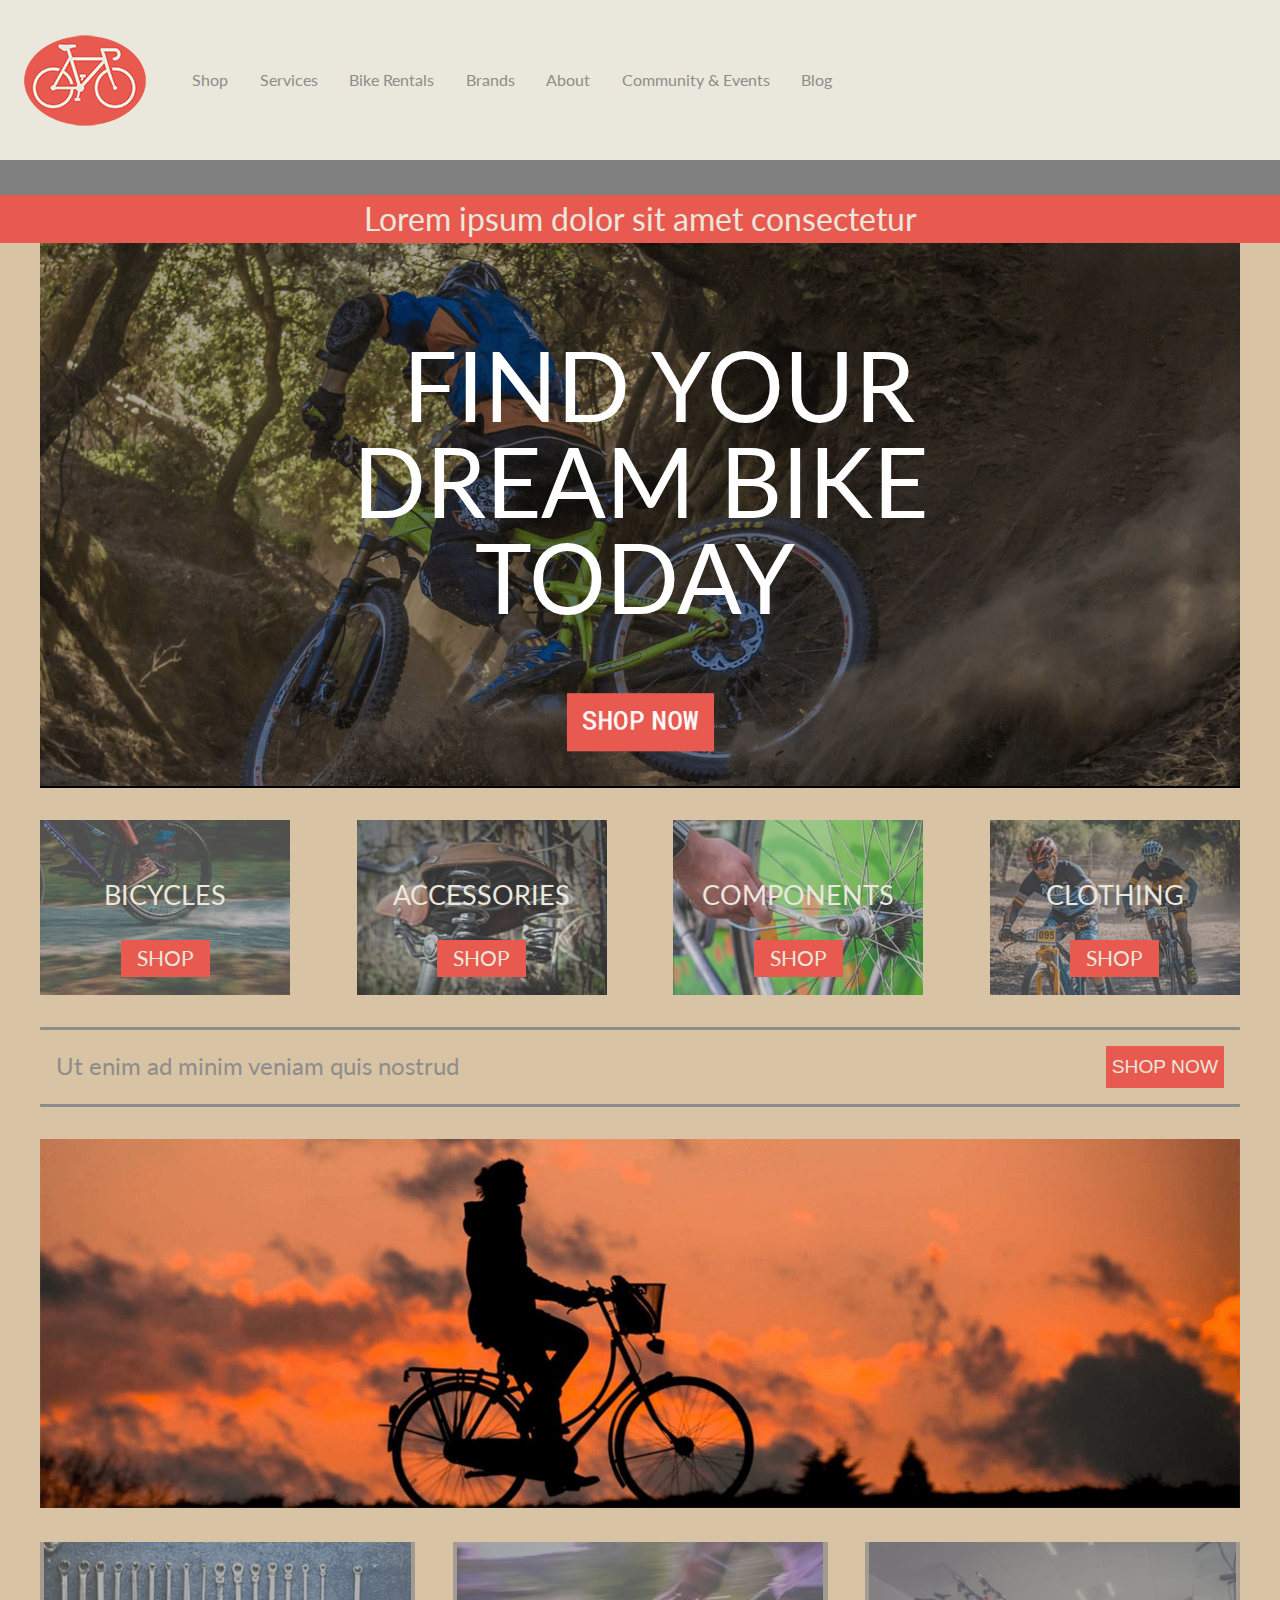
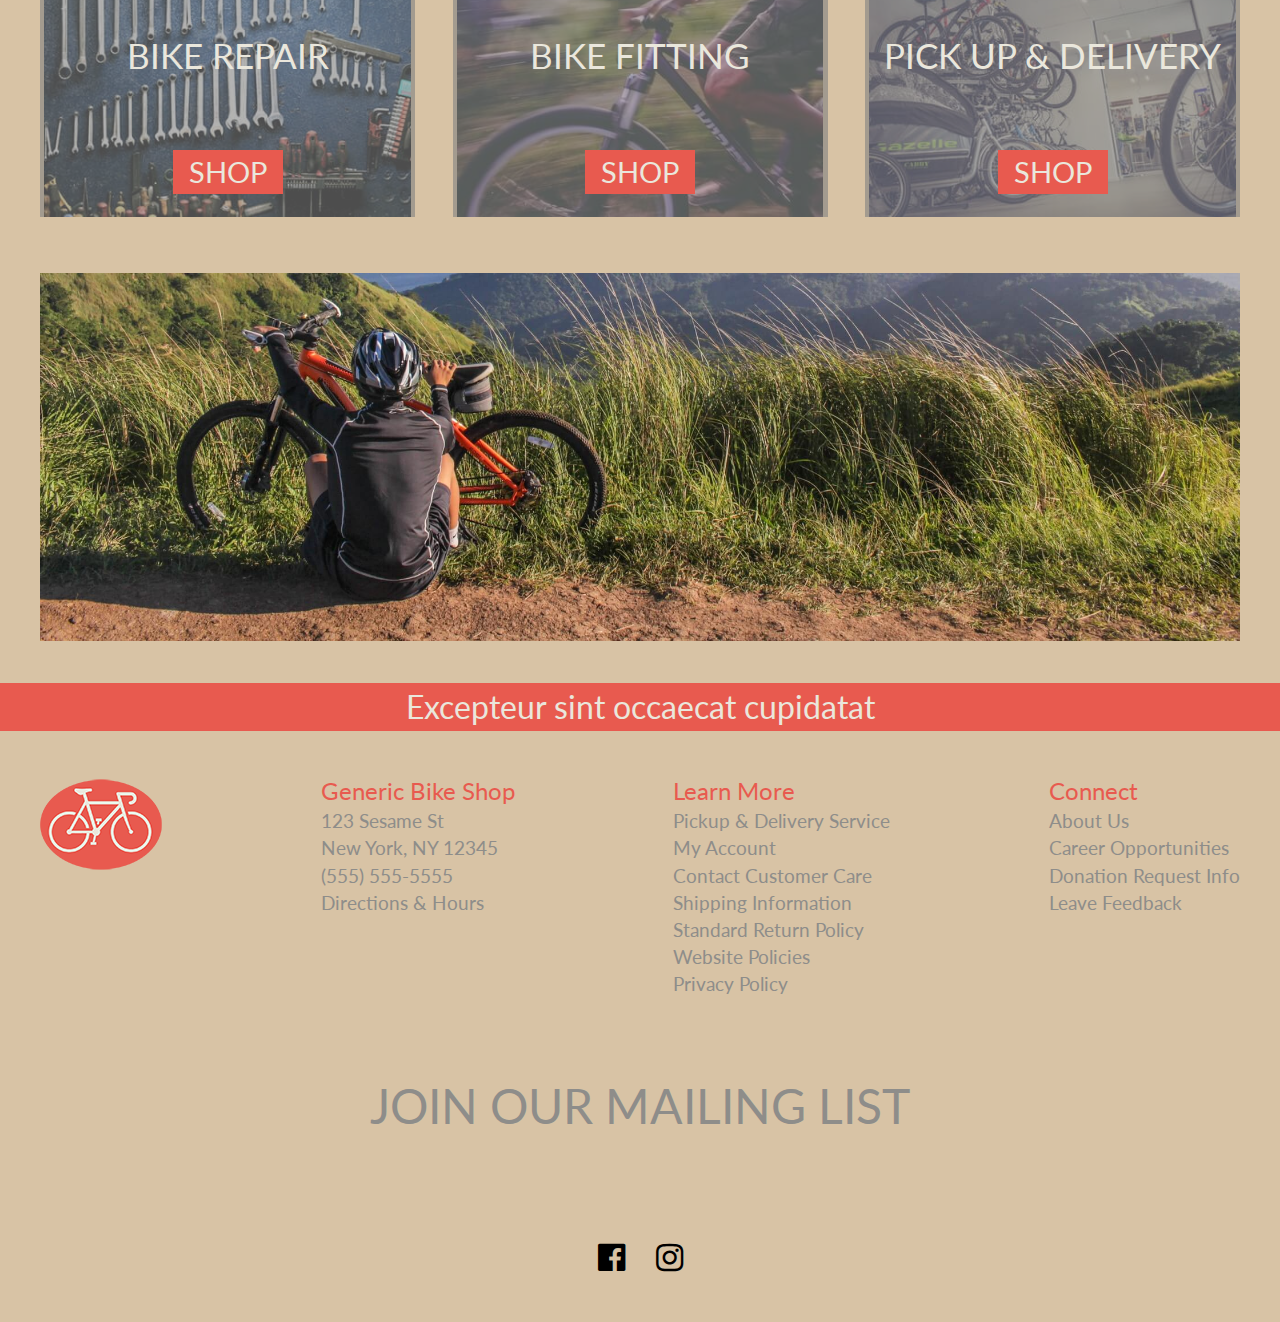
<file: website/index.html>
<!DOCTYPE html>
<html lang="en">
<head>
	<meta charset="utf-8">
	<meta name="viewport" content="width=device-width, initial-scale=1">
	<title>Bike Shop - Home</title>
    <link rel="icon" href="images/bike-edited.png" type="image/png" sizes="any">
    <link href="https://fonts.googleapis.com/css?family=Lato&display=swap" rel="stylesheet">
    <link rel="stylesheet" href="https://cdnjs.cloudflare.com/ajax/libs/font-awesome/4.7.0/css/font-awesome.min.css">
	<link rel="stylesheet" href="css/main.css">
</head>

<body>
    <header class="header">
        <div class="logo">
            <img id="logoImg" src="images/bike-edited.png">
        </div>
        <nav class="navBar">
            <a href="shop.html">Shop</a>
            <a href="#">Services</a>
            <a href="#">Bike Rentals</a>
            <a href="#">Brands</a>
            <a href="#">About</a>
            <a href="#">Community & Events</a>
            <a href="#">Blog</a>
        </nav>
        </header>
        
        <div class="grayBox"></div>
        <div class="message"><h1>Lorem ipsum dolor sit amet consectetur</h1></div>
    
    <div class="center">
    <main>
        
    <section class="heroArea">
        <h1 id="heroText">&nbsp;&nbsp;FIND YOUR<br/>DREAM BIKE<br/>&nbsp;&nbsp;&nbsp;&nbsp;&nbsp;TODAY</h1>
        <div class="hero">
        <a href="shop.html"  id="hero" ><img src="images/hero.png"></a>
        </div>

    </section>
        
    <section>
        <div class="products">
            
            <div class="boxContainer" id="boxContainer">
                <div class="coverColor"></div>
                <p class="txtTitle">BICYCLES</p>
                <a href="shop.html" class="txt">SHOP</a>
                <img class="images" src="images/shop1.jpg">
            </div>
            <div class="boxContainer" id="boxContainer2">
                <div class="coverColor"></div>
                <p class="txtTitle">ACCESSORIES</p>
                <a href="shop.html" class="txt">SHOP</a>
                <img class="images" src="images/shop2.jpg">
            </div>
            <div class="boxContainer" id="boxContainer">
                <div class="coverColor"></div>
                <p class="txtTitle">COMPONENTS</p>
                <a href="shop.html" class="txt">SHOP</a>
                <img class="images" src="images/shop3.jpg">
            </div>
            <div class="boxContainer" id="boxContainer">
                <div class="coverColor"></div>
                <p class="txtTitle">CLOTHING</p>
                <a href="shop.html" class="txt">SHOP</a>
                <img class="images" src="images/shop4.jpg">
            </div>
            
        </div>
        
    </section>
    <section>
        
        <div class="divBar">
            <p class="divText">Ut enim ad minim veniam quis nostrud</p>
            <button class="divShop"><a href="shop.html" class="shopBtn">SHOP NOW</a></button>
        </div>      
        
    </section>
    <section>
        
        <img class="hero2" src="images/hero2.png">
        
    </section>
    <section>
        <div class="products2">
        
            <div href="#" class="boxContainer2" id="boxContainer">
                <div class="coverColor2"></div>
                <p class="txtTitle2">BIKE REPAIR</p>
                <a  href="shop.html" class="txt2">SHOP</a>
                <img class="images" src="images/repair.jpg">
            </div>    
            <div href="#" class="boxContainer2" id="boxContainer">
                <div class="coverColor2"></div>
                <p class="txtTitle2">BIKE FITTING</p>
                <a href="shop.html" class="txt2">SHOP</a>
                <img class="images" src="images/fitting.jpg">
            </div>  
            <div href="#" class="boxContainer2" id="boxContainer">
                <div class="coverColor2"></div>
                <p class="txtTitle2">PICK UP & DELIVERY</p>
                <a href="shop.html" class="txt2">SHOP</a>
                <img class="images" src="images/bikeshop.jpg">
            </div>  
            
        </div>
        
    </section>
        
    <section>
        
        <img class="hero3" src="images/hero3.jpg">
        
    </section>
        
    </main>
    </div>
    
    <section>
        
        <div class="message"><h1>Excepteur sint occaecat cupidatat</h1></div>
        
    </section>
    
    <footer>
        
        <div class="footerInfo">
            <div class="logo">
                <img src="images/bike-edited.png">
            </div>
            <div class="mainInfo">
                <h1>Generic Bike Shop</h1>
                <p>123 Sesame St</p>
                <p>New York, NY 12345</p>
                <a href="#">(555) 555-5555</a>
                <a href="#">Directions & Hours</a>
            </div>
            <div class="learnMore">
                <h1>Learn More</h1>
                <a href="#">Pickup & Delivery Service</a>
                <a href="#">My Account</a>
                <a href="#">Contact Customer Care</a>
                <a href="#">Shipping Information</a>
                <a href="#">Standard Return Policy</a>
                <a href="#">Website Policies</a>
                <a href="#">Privacy Policy</a>
            </div>
            <div class="connect">
                <h1>Connect</h1>
                <a href="#">About Us</a>
                <a href="#">Career Opportunities</a>
                <a href="#">Donation Request Info</a>
                <a href="#">Leave Feedback</a>
            </div>
        </div>
        
        <div class="mailingList"><a  href="#">JOIN OUR MAILING LIST</a></div>
        
        <div class="socialIcons">
        <p class="fa fa-facebook-official"></p>
        <p class="fa fa-instagram"></p>
    </div>

    </footer>
	
</body>
    <script src="https://cdnjs.cloudflare.com/ajax/libs/gsap/3.2.6/gsap.min.js"></script> <!-- GSAP CDN -->
    <script src="js/gsap.js"></script> <!-- GSAP Javascript -->
</html>
</file>
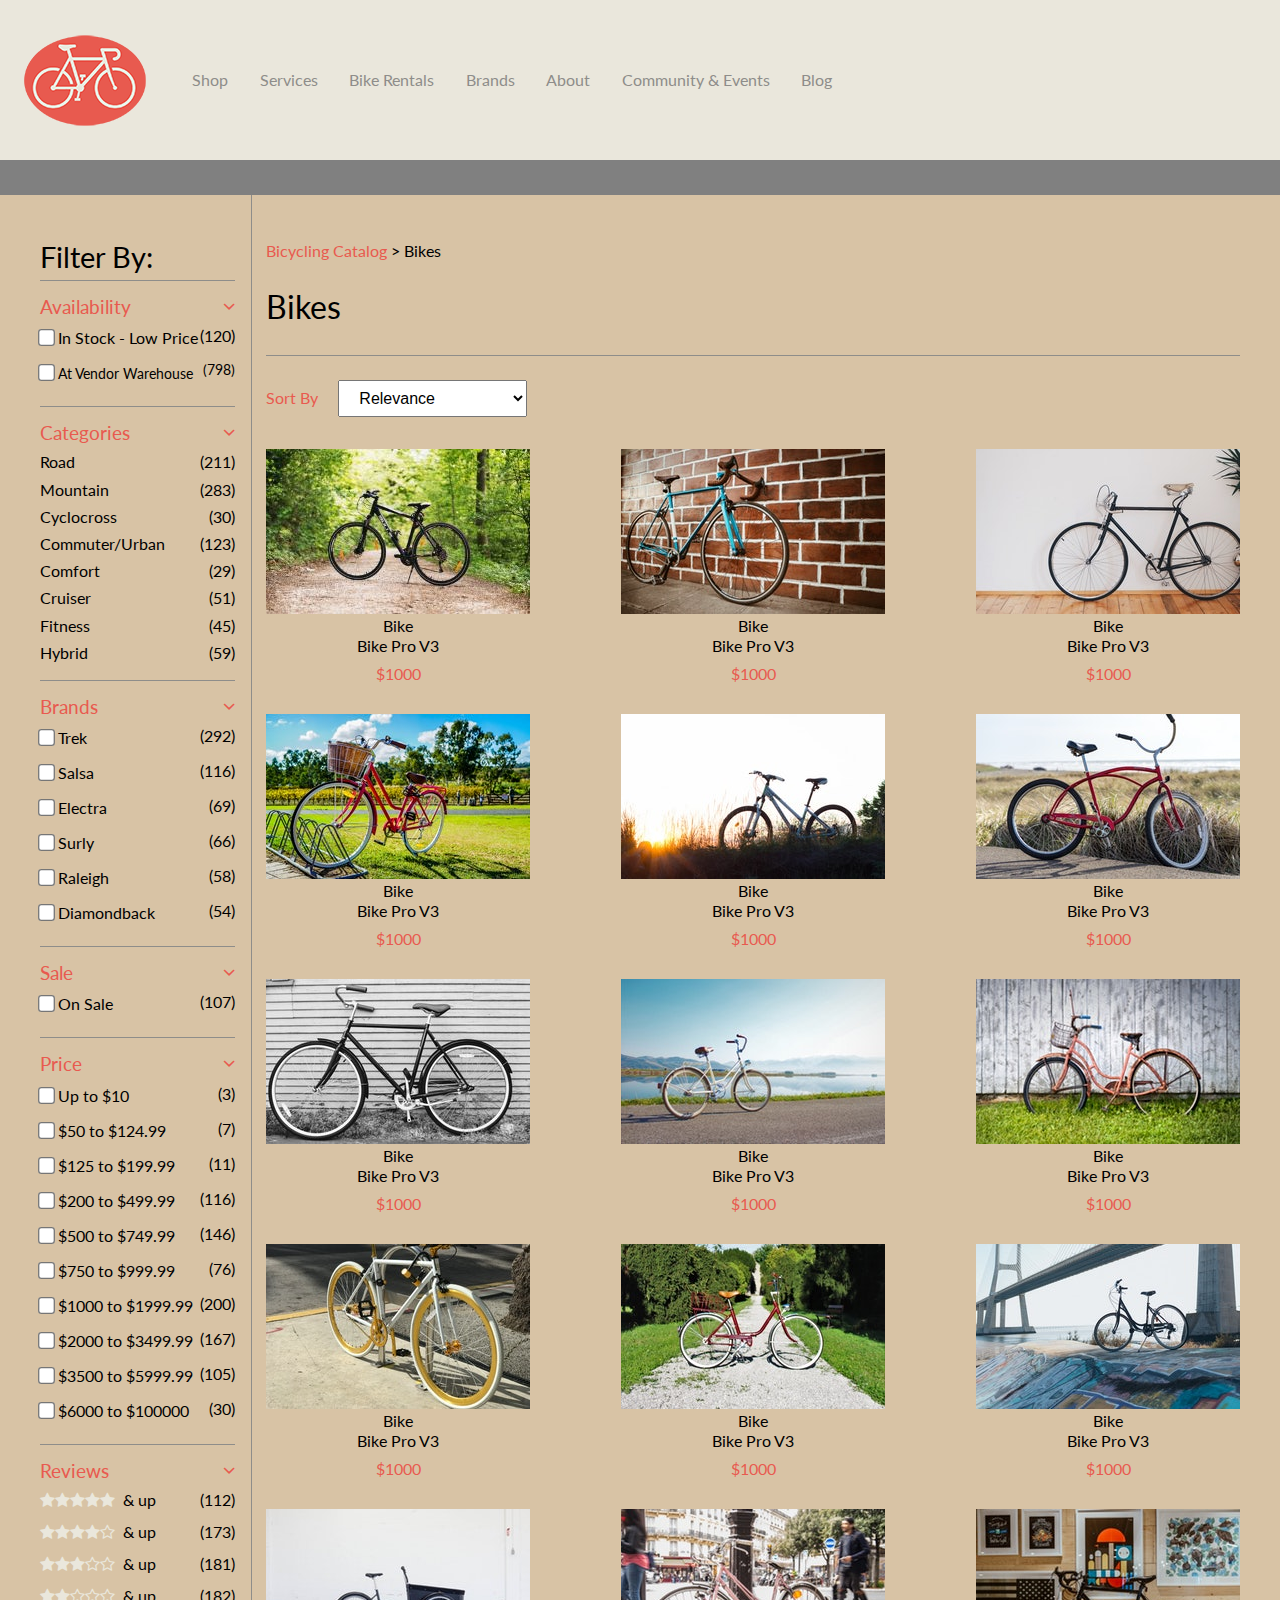
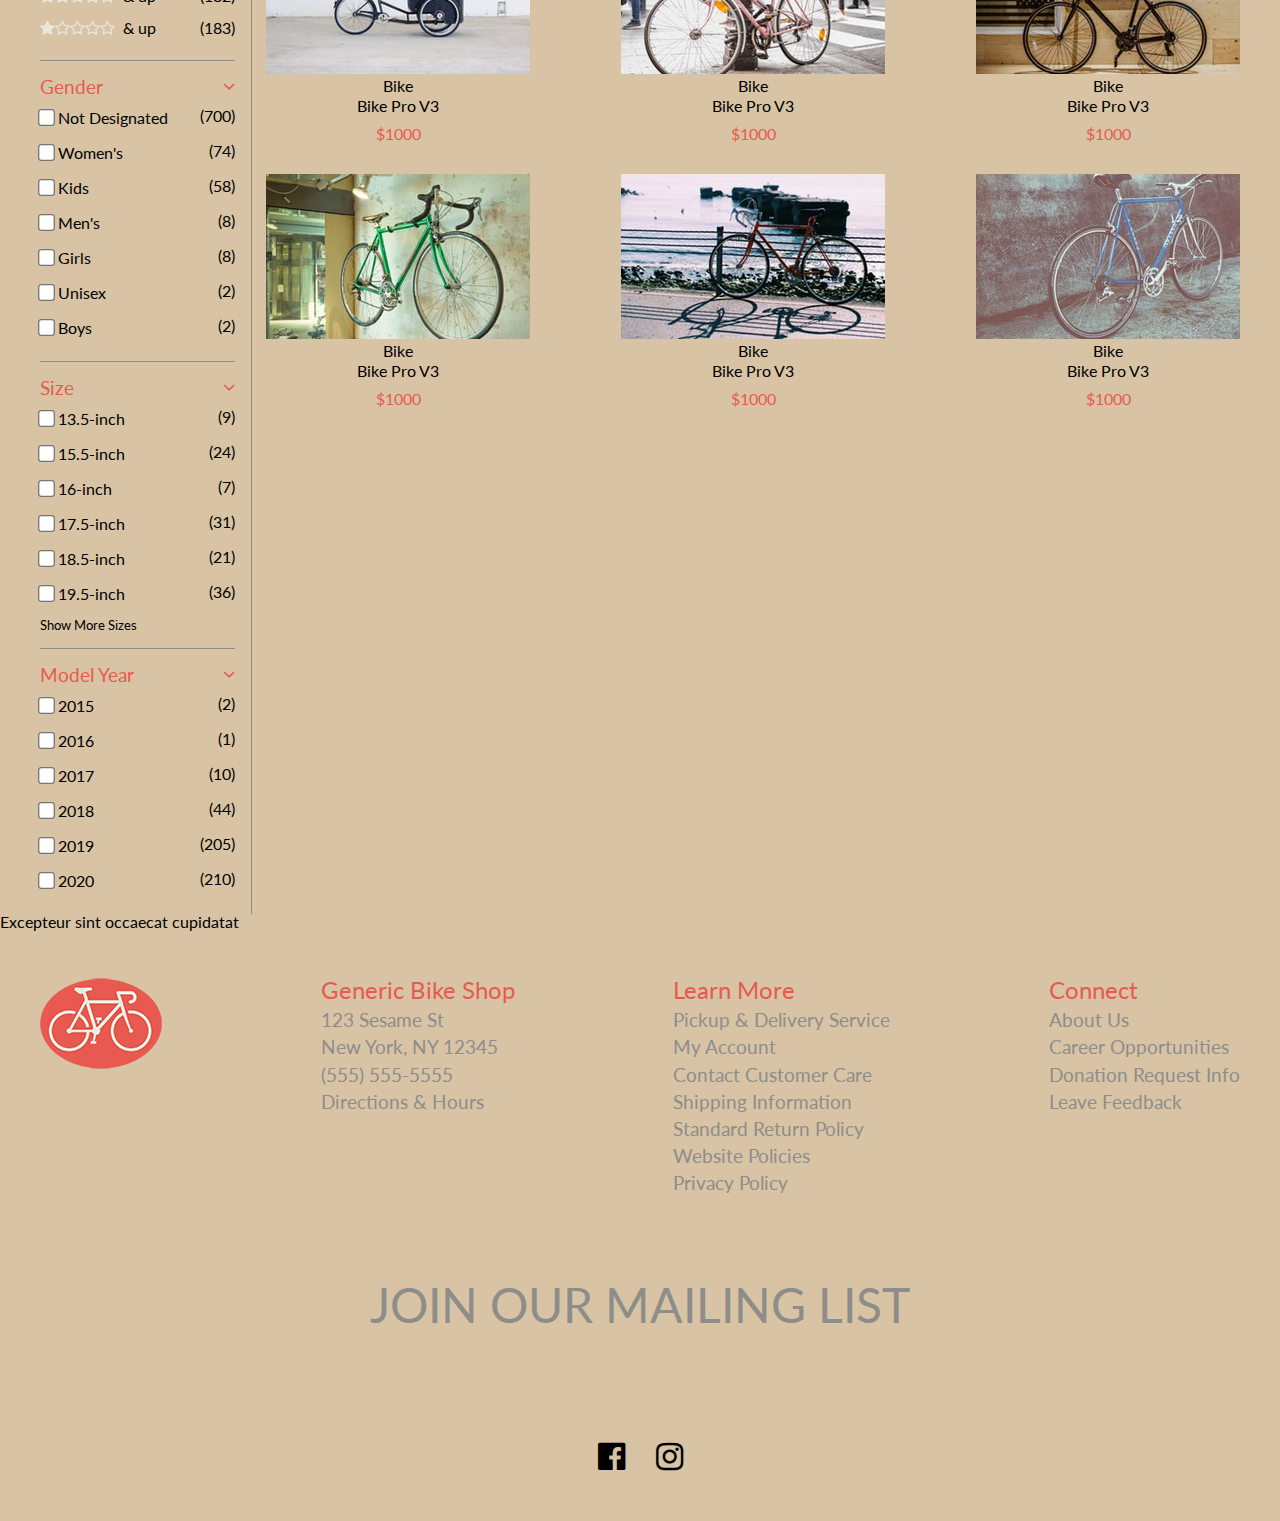
<file: website/shop.html>
<!DOCTYPE html>
<html lang="en">
<head>
	<meta charset="utf-8">
	<meta name="viewport" content="width=device-width, initial-scale=1">
	<title>Bike Shop - Shop</title>
    <link rel="icon" href="images/bike-edited.png" type="image/png" sizes="any">
    <link href="https://fonts.googleapis.com/css?family=Lato&display=swap" rel="stylesheet">
    <link rel="stylesheet" href="https://cdnjs.cloudflare.com/ajax/libs/font-awesome/4.7.0/css/font-awesome.min.css">
	<link rel="stylesheet" href="css/main.css">
</head>

<body>
    <header class="header">
        <div class="logo">
            <a id="logoImg" href="index.html"><img src="images/bike-edited.png"></a>
        </div>
        <nav class="navBar">
            <a href="#">Shop</a>
            <a href="#">Services</a>
            <a href="#">Bike Rentals</a>
            <a href="#">Brands</a>
            <a href="#">About</a>
            <a href="#">Community & Events</a>
            <a href="#">Blog</a>
        </nav>
        </header>
        
        <div class="grayBox"></div>
    
    <div class="center">
    <main class="shopContent">
        
        <div class="filterColumn">
            <h1>Filter By:</h1>
            <div class="filterType">
                
                <div class="filterTitle">
                <h2>Availability</h2><i class="fa fa-angle-down"></i>
                </div>
                <div class="filterOptions">
                    <div class="availability"><div><input type="checkbox"><label>In Stock - Low Price</label></div><p>(120)</p></div>
                    <div class="availability"><div><input type="checkbox"><label>At Vendor Warehouse</label></div><p>(798)</p></div>
                
                </div>
                
                <div class="filterTitle">
                <h2>Categories</h2><i class="fa fa-angle-down"></i>
                </div>
                <div class="filterOptions">
                    <div class="categories"><a>Road</a><p>(211)</p></div>
                    <div class="categories"><a>Mountain</a><p>(283)</p></div>
                    <div class="categories"><a>Cyclocross</a><p>(30)</p></div>
                    <div class="categories"><a>Commuter/Urban</a><p>(123)</p></div>
                    <div class="categories"><a>Comfort</a><p>(29)</p></div>
                    <div class="categories"><a>Cruiser</a><p>(51)</p></div>
                    <div class="categories"><a>Fitness</a><p>(45)</p></div>
                    <div class="categories"><a>Hybrid</a><p>(59)</p></div>
                </div>
                
                <div class="filterTitle">
                <h2>Brands</h2><i class="fa fa-angle-down"></i>
                </div>
                <div class="filterOptions">
                    <div class="options"><div><input type="checkbox"><label>Trek</label></div><p>(292)</p></div>
                    <div class="options"><div><input type="checkbox"><label>Salsa</label></div><p>(116)</p></div>
                    <div class="options"><div><input type="checkbox"><label>Electra</label></div><p>(69)</p></div>
                    <div class="options"><div><input type="checkbox"><label>Surly</label></div><p>(66)</p></div>
                    <div class="options"><div><input type="checkbox"><label>Raleigh</label></div><p>(58)</p></div>
                    <div class="options"><div><input type="checkbox"><label>Diamondback</label></div><p>(54)</p></div>
                </div>
                
                <div class="filterTitle">
                <h2>Sale</h2><i class="fa fa-angle-down"></i>
                </div>
                <div class="filterOptions">
                    <div class="options"><div><input type="checkbox"><label>On Sale</label></div><p>(107)</p></div>
                </div>
                
                <div class="filterTitle">
                <h2>Price</h2><i class="fa fa-angle-down"></i>
                </div>
                <div class="filterOptions">
                    <div class="options"><div><input type="checkbox"><label>Up to $10</label></div><p>(3)</p></div>
                    <div class="options"><div><input type="checkbox"><label>$50 to $124.99</label></div><p>(7)</p></div>
                    <div class="options"><div><input type="checkbox"><label>$125 to $199.99</label></div><p>(11)</p></div>
                    <div class="options"><div><input type="checkbox"><label>$200 to $499.99</label></div><p>(116)</p></div>
                    <div class="options"><div><input type="checkbox"><label>$500 to $749.99</label></div><p>(146)</p></div>
                    <div class="options"><div><input type="checkbox"><label>$750 to $999.99</label></div><p>(76)</p></div>
                    <div class="options"><div><input type="checkbox"><label>$1000 to $1999.99</label></div><p>(200)</p></div>
                    <div class="options"><div><input type="checkbox"><label>$2000 to $3499.99</label></div><p>(167)</p></div>
                    <div class="options"><div><input type="checkbox"><label>$3500 to $5999.99</label></div><p>(105)</p></div>
                    <div class="options"><div><input type="checkbox"><label>$6000 to $100000</label></div><p>(30)</p></div>
                </div>
                
                <div class="filterTitle">
                <h2>Reviews</h2><i class="fa fa-angle-down"></i>
                </div>
                <div class="filterOptions">
                    <div class="options"><div class="stars"><i class="fa fa-star"></i><i class="fa fa-star"></i><i class="fa fa-star"></i><i class="fa fa-star"></i><i class="fa fa-star"></i><p>&nbsp; & up</p></div><p>(112)</p></div>
                    <div class="options"><div class="stars"><i class="fa fa-star"></i><i class="fa fa-star"></i><i class="fa fa-star"></i><i class="fa fa-star"></i><i class="fa fa-star-o"></i><p>&nbsp; & up</p></div><p>(173)</p></div>
                    <div class="options"><div class="stars"><i class="fa fa-star"></i><i class="fa fa-star"></i><i class="fa fa-star"></i><i class="fa fa-star-o"></i><i class="fa fa-star-o"></i><p>&nbsp; & up</p></div><p>(181)</p></div>
                    <div class="options"><div class="stars"><i class="fa fa-star"></i><i class="fa fa-star"></i><i class="fa fa-star-o"></i><i class="fa fa-star-o"></i><i class="fa fa-star-o"></i><p>&nbsp; & up</p></div><p>(182)</p></div>
                    <div class="options"><div class="stars"><i class="fa fa-star"></i><i class="fa fa-star-o"></i><i class="fa fa-star-o"></i><i class="fa fa-star-o"></i><i class="fa fa-star-o"></i><p>&nbsp; & up</p></div><p>(183)</p></div>
                </div>
                
                <div class="filterTitle">
                <h2>Gender</h2><i class="fa fa-angle-down"></i>
                </div>
                <div class="filterOptions">
                    <div class="options"><div><input type="checkbox"><label>Not Designated</label></div><p>(700)</p></div>
                    <div class="options"><div><input type="checkbox"><label>Women's</label></div><p>(74)</p></div>
                    <div class="options"><div><input type="checkbox"><label>Kids</label></div><p>(58)</p></div>
                    <div class="options"><div><input type="checkbox"><label>Men's</label></div><p>(8)</p></div>
                    <div class="options"><div><input type="checkbox"><label>Girls</label></div><p>(8)</p></div>
                    <div class="options"><div><input type="checkbox"><label>Unisex</label></div><p>(2)</p></div>
                    <div class="options"><div><input type="checkbox"><label>Boys</label></div><p>(2)</p></div>
                </div>
                
                <div class="filterTitle">
                <h2>Size</h2><i class="fa fa-angle-down"></i>
                </div>
                <div class="filterOptions">
                    <div class="options"><div><input type="checkbox"><label>13.5-inch</label></div><p>(9)</p></div>
                    <div class="options"><div><input type="checkbox"><label>15.5-inch</label></div><p>(24)</p></div>
                    <div class="options"><div><input type="checkbox"><label>16-inch</label></div><p>(7)</p></div>
                    <div class="options"><div><input type="checkbox"><label>17.5-inch</label></div><p>(31)</p></div>
                    <div class="options"><div><input type="checkbox"><label>18.5-inch</label></div><p>(21)</p></div>
                    <div class="options"><div><input type="checkbox"><label>19.5-inch</label></div><p>(36)</p></div>
                    <a class="sizes">Show More Sizes</a>
                    <div></div>
                </div>
                
                <div class="filterTitle">
                <h2>Model Year</h2><i class="fa fa-angle-down"></i>
                </div>
                <div class="filterOptions">
                    <div class="options"><div><input type="checkbox"><label>2015</label></div><p>(2)</p></div>
                    <div class="options"><div><input type="checkbox"><label>2016</label></div><p>(1)</p></div>
                    <div class="options"><div><input type="checkbox"><label>2017</label></div><p>(10)</p></div>
                    <div class="options"><div><input type="checkbox"><label>2018</label></div><p>(44)</p></div>
                    <div class="options"><div><input type="checkbox"><label>2019</label></div><p>(205)</p></div>
                    <div class="options"><div><input type="checkbox"><label>2020</label></div><p>(210)</p></div>
                </div>
                
            </div>
        </div>
        <div class="divider"></div>
        
<!-- start of content -->
        <div  class="contentColumn">
            
            <p class="breadcrumbs"><span class="breadLink">Bicycling Catalog</span> > Bikes</p>
            
                <div class="bikes">
                    <p>Bikes</p>
                </div>
            <div class="topDivider"></div>
            
            <label class="ddLabel">Sort By</label> 
            <select class="dropDown">
                <option>Relevance</option>
                <option>Price Low to High</option>
                <option>Price High to Low</option>
                <option>Brand A to Z</option>
                <option>Brand Z to A</option>
                <option>Customer Reviews</option>
            </select>
            
            <section>
                <div class="shopContent">
                    
                    <div class="bikeTile">
                        <img src="images/bike1.jpg">
                        <p>Bike</p>
                        <p>Bike Pro V3</p>
                        <p class="price">$1000</p>
                    </div>
                    
                    <div class="bikeTile">
                        <img src="images/bike2.jpg">
                        <p>Bike</p>
                        <p>Bike Pro V3</p>
                        <p class="price">$1000</p>
                    </div>
                    
                    <div class="bikeTile">
                        <img src="images/bike3.jpg">
                        <p>Bike</p>
                        <p>Bike Pro V3</p>
                        <p class="price">$1000</p>
                    </div>
                    
                    <div class="bikeTile">
                        <img src="images/bike4.jpg">
                        <p>Bike</p>
                        <p>Bike Pro V3</p>
                        <p class="price">$1000</p>
                    </div>
                    
                    <div class="bikeTile">
                        <img src="images/bike5.jpg">
                        <p>Bike</p>
                        <p>Bike Pro V3</p>
                        <p class="price">$1000</p>
                    </div>
                    
                    <div class="bikeTile">
                        <img src="images/bike6.jpg">
                        <p>Bike</p>
                        <p>Bike Pro V3</p>
                        <p class="price">$1000</p>
                    </div>
                    
                    
                    <div class="bikeTile">
                        <img src="images/bike7.jpg">
                        <p>Bike</p>
                        <p>Bike Pro V3</p>
                        <p class="price">$1000</p>
                    </div>
                    
                    <div class="bikeTile">
                        <img src="images/bike8.jpg">
                        <p>Bike</p>
                        <p>Bike Pro V3</p>
                        <p class="price">$1000</p>
                    </div>
                    
                    <div class="bikeTile">
                        <img src="images/bike9.jpg">
                        <p>Bike</p>
                        <p>Bike Pro V3</p>
                        <p class="price">$1000</p>
                    </div>
                    
                    <div class="bikeTile">
                        <img src="images/bike10.jpg">
                        <p>Bike</p>
                        <p>Bike Pro V3</p>
                        <p class="price">$1000</p>
                    </div>
                    
                    <div class="bikeTile">
                        <img src="images/bike11.jpg">
                        <p>Bike</p>
                        <p>Bike Pro V3</p>
                        <p class="price">$1000</p>
                    </div>
                    
                    <div class="bikeTile">
                        <img src="images/bike12.jpg">
                        <p>Bike</p>
                        <p>Bike Pro V3</p>
                        <p class="price">$1000</p>
                    </div>
                    
                    <div class="bikeTile">
                        <img src="images/bike13.jpg">
                        <p>Bike</p>
                        <p>Bike Pro V3</p>
                        <p class="price">$1000</p>
                    </div>
                    
                    <div class="bikeTile">
                        <img src="images/bike14.jpg">
                        <p>Bike</p>
                        <p>Bike Pro V3</p>
                        <p class="price">$1000</p>
                    </div>
                    
                    <div class="bikeTile">
                        <img src="images/bike15.jpg">
                        <p>Bike</p>
                        <p>Bike Pro V3</p>
                        <p class="price">$1000</p>
                    </div>
                    
                    <div class="bikeTile">
                        <img src="images/bike16.jpg">
                        <p>Bike</p>
                        <p>Bike Pro V3</p>
                        <p class="price">$1000</p>
                    </div>
                    
                    <div class="bikeTile">
                        <img src="images/bike17.jpg">
                        <p>Bike</p>
                        <p>Bike Pro V3</p>
                        <p class="price">$1000</p>
                    </div>
                    
                    <div class="bikeTile">
                        <img src="images/bike18.jpg">
                        <p>Bike</p>
                        <p>Bike Pro V3</p>
                        <p class="price">$1000</p>
                    </div>
                
                </div>
            </section>
            
            
        </div>
        
    
    </main>
    </div>
    
    <section>
        
        <div class="messageAlt"><h1>Excepteur sint occaecat cupidatat</h1></div>
        
    </section>
    
    <footer>
        
        <div class="footerInfo">
            <div class="logo">
                <img src="images/bike-edited.png">
            </div>
            <div class="mainInfo">
                <h1>Generic Bike Shop</h1>
                <p>123 Sesame St</p>
                <p>New York, NY 12345</p>
                <a href="#">(555) 555-5555</a>
                <a href="#">Directions & Hours</a>
            </div>
            <div class="learnMore">
                <h1>Learn More</h1>
                <a href="#">Pickup & Delivery Service</a>
                <a href="#">My Account</a>
                <a href="#">Contact Customer Care</a>
                <a href="#">Shipping Information</a>
                <a href="#">Standard Return Policy</a>
                <a href="#">Website Policies</a>
                <a href="#">Privacy Policy</a>
            </div>
            <div class="connect">
                <h1>Connect</h1>
                <a href="#">About Us</a>
                <a href="#">Career Opportunities</a>
                <a href="#">Donation Request Info</a>
                <a href="#">Leave Feedback</a>
            </div>
        </div>
        
        <div class="mailingList"><a  href="#">JOIN OUR MAILING LIST</a></div>
        
        <div class="socialIcons">
        <p class="fa fa-facebook-official"></p>
        <p class="fa fa-instagram"></p>
    </div>

    </footer>
	
</body>
    <script src="https://cdnjs.cloudflare.com/ajax/libs/gsap/3.2.6/gsap.min.js"></script> <!-- GSAP CDN -->
    <script src="js/gsap.js"></script> <!-- GSAP Javascript -->
</html>
</file>
<file: website/css/main.css>
/* http://meyerweb.com/eric/tools/css/reset/ 
   v2.0 | 20110126
   License: none (public domain)
*/
html,
body,
div,
span,
applet,
object,
iframe,
h1,
h2,
h3,
h4,
h5,
h6,
p,
blockquote,
pre,
a,
abbr,
acronym,
address,
big,
cite,
code,
del,
dfn,
em,
img,
ins,
kbd,
q,
s,
samp,
small,
strike,
strong,
sub,
sup,
tt,
var,
b,
u,
i,
center,
dl,
dt,
dd,
ol,
ul,
li,
fieldset,
form,
label,
legend,
table,
caption,
tbody,
tfoot,
thead,
tr,
th,
td,
article,
aside,
canvas,
details,
embed,
figure,
figcaption,
footer,
header,
hgroup,
menu,
nav,
output,
ruby,
section,
summary,
time,
mark,
audio,
video {
  margin: 0;
  padding: 0;
  border: 0;
  font-size: 100%;
  font: inherit;
  vertical-align: baseline;
}
/* HTML5 display-role reset for older browsers */
article,
aside,
details,
figcaption,
figure,
footer,
header,
hgroup,
menu,
nav,
section {
  display: block;
}
body {
  line-height: 1;
}
ol,
ul {
  list-style: none;
}
blockquote,
q {
  quotes: none;
}
blockquote:before,
blockquote:after,
q:before,
q:after {
  content: '';
  content: none;
}
table {
  border-collapse: collapse;
  border-spacing: 0;
}
html {
  box-sizing: border-box;
}
*,
*:before,
*:after {
  box-sizing: inherit;
}
/* Start your code here: */
/* Layout */
/* Nav Bar CSS */
.header {
  display: flex;
  flex-direction: row;
  background-color: #EAE7DC;
}
@media (max-width: 710px) {
  .header {
    flex-direction: column;
  }
}
.header .logo {
  display: flex;
  flex-direction: column;
  padding-left: 1.5rem;
  padding-top: 2.2rem;
  position: absolute;
}
@media (max-width: 710px) {
  .header .logo {
    padding-bottom: 0;
  }
}
.header .navBar {
  display: flex;
  width: 40rem;
  max-width: 90%;
  justify-content: space-between;
  padding-top: 4.5rem;
  padding-bottom: 4.5rem;
  margin-left: 12rem;
  margin-right: 1%;
  color: #8E8D8A;
}
@media (max-width: 710px) {
  .header .navBar {
    flex-direction: column;
    padding-top: 9rem;
    padding-bottom: 0;
    margin-left: 1.5rem;
  }
}
.header .navBar a {
  color: #8E8D8A;
  text-decoration: none;
  font-size: 1rem;
}
@media (max-width: 710px) {
  .header .navBar a {
    flex-wrap: wrap;
    margin-bottom: 1rem;
  }
}
.header .navBar a:hover {
  text-decoration: underline;
  cursor: pointer;
}
body {
  margin: auto;
  background-color: #D8C3A5;
  font-family: 'Lato', sans-serif;
  /* Beginning of Home Page */
  /* End of Home Page */
  /* Beginning of Shop Page */
  /* End of Shop Page */
}
body .grayBox {
  height: 2.2rem;
  max-width: 100%;
  background-color: gray;
}
body .message {
  height: 3rem;
  max-width: 100%;
  background-color: #E85A4F;
}
@media (max-width: 710px) {
  body .message {
    height: 2rem;
  }
}
body .message h1 {
  display: flex;
  justify-content: center;
  padding-top: 0.5rem;
  font-size: 2rem;
  color: #EAE7DC;
}
@media (max-width: 1020px) {
  body .message h1 {
    padding-top: 0.7rem;
    font-size: 1.5rem;
  }
}
@media (max-width: 710px) {
  body .message h1 {
    padding-top: 0.5rem;
    font-size: 1rem;
  }
}
body .center {
  max-width: 1200px;
  margin: 0 auto;
}
body .center main {
  max-width: 100%;
}
body .center main .heroArea {
  display: flex;
  justify-content: center;
}
body .center main .heroArea h1 {
  font-size: 6rem;
  color: white;
  align-self: center;
  position: absolute;
}
@media (max-width: 1020px) {
  body .center main .heroArea h1 {
    font-size: 4rem;
  }
}
@media (max-width: 710px) {
  body .center main .heroArea h1 {
    top: 470px;
    font-size: 2.5rem;
  }
}
@media (max-width: 450px) {
  body .center main .heroArea h1 {
    font-size: 1.5rem;
  }
}
body .center main .heroArea .hero {
  background-color: black;
  display: flex;
  flex-direction: column;
  cursor: pointer;
}
body .center main .heroArea .hero img {
  max-width: 100%;
}
body .center main .products {
  display: flex;
  justify-content: space-between;
  margin: 2rem 0rem;
}
@media (max-width: 1020px) {
  body .center main .products {
    flex-wrap: wrap;
    justify-content: space-evenly;
  }
}
body .center main .products .boxContainer {
  height: 175px;
  width: 250px;
  position: relative;
  display: flex;
  justify-content: center;
}
@media (max-width: 1020px) {
  body .center main .products .boxContainer {
    margin-top: 1rem;
  }
}
body .center main .products .coverColor {
  position: absolute;
  top: 0;
  width: 100%;
  height: 100%;
  max-width: 100%;
  background-color: gray;
  opacity: 0.4;
}
body .center main .products .txtTitle {
  position: absolute;
  top: 35%;
  color: #F2F1EF;
  font-size: 1.7rem;
  color: #EAE7DC;
}
body .center main .products .txt {
  position: absolute;
  color: #EAE7DC;
  background-color: #E85A4F;
  padding: 0.5rem 1rem;
  text-decoration: none;
  top: 120px;
  font-size: 1.3rem;
}
body .center main .products .txt:hover {
  cursor: pointer;
}
body .center main .divBar {
  height: 5rem;
  border-top: 3px solid #8E8D8A;
  border-bottom: 3px solid #8E8D8A;
  border-radius: 1px;
  margin-bottom: 2rem;
  display: flex;
  justify-content: space-between;
}
@media (max-width: 710px) {
  body .center main .divBar {
    border-top: 2px solid #8E8D8A;
    border-bottom: 2px solid #8E8D8A;
  }
}
body .center main .divBar .divText {
  margin-top: 1.5rem;
  margin-left: 1rem;
  font-size: 1.5rem;
  color: #8E8D8A;
}
@media (max-width: 710px) {
  body .center main .divBar .divText {
    font-size: 1.2rem;
    margin-top: 1.7rem;
  }
}
body .center main .divBar .divShop {
  margin-top: 1rem;
  margin-bottom: 1rem;
  margin-right: 1rem;
  font-size: 1.2rem;
  background-color: #E85A4F;
  cursor: pointer;
  border: none;
}
body .center main .divBar .divShop .shopBtn {
  text-decoration: none;
  color: #EAE7DC;
}
body .center main .hero2 {
  max-width: 100%;
}
body .center main .products2 {
  display: flex;
  justify-content: space-between;
  margin: 2rem 0rem;
}
@media (max-width: 1145px) {
  body .center main .products2 {
    margin-top: 1rem;
    flex-wrap: wrap;
    justify-content: space-evenly;
  }
}
body .center main .products2 img {
  max-width: 100%;
}
body .center main .products2 .boxContainer2 {
  height: 275px;
  width: 375px;
  position: relative;
  display: flex;
  justify-content: center;
}
@media (max-width: 1145px) {
  body .center main .products2 .boxContainer2 {
    margin-top: 1rem;
  }
}
body .center main .products2 .coverColor2 {
  position: absolute;
  top: 0;
  width: 100%;
  height: 100%;
  max-width: 100%;
  background-color: gray;
  opacity: 0.6;
}
body .center main .products2 .txtTitle2 {
  position: absolute;
  top: 35%;
  color: #F2F1EF;
  font-size: 2.2rem;
  color: #EAE7DC;
}
body .center main .products2 .txt2 {
  position: absolute;
  color: #EAE7DC;
  background-color: #E85A4F;
  padding: 0.5rem 1rem;
  text-decoration: none;
  top: 13rem;
  font-size: 1.8rem;
}
body .center main .products2 .txt2:hover {
  cursor: pointer;
}
body .center main .hero3 {
  max-width: 100%;
  margin-top: 1.5rem;
  margin-bottom: 2.5rem;
}
body .shopContent {
  display: flex;
}
@media (max-width: 710px) {
  body .shopContent {
    flex-direction: column;
  }
}
body .shopContent .filterColumn {
  width: 200px;
}
@media (max-width: 710px) {
  body .shopContent .filterColumn {
    flex-direction: row;
    flex-wrap: wrap;
    width: 100%;
  }
}
body .shopContent .filterColumn h1 {
  margin-top: 3rem;
  font-size: 1.8rem;
  padding-bottom: 0.5rem;
}
body .shopContent .filterColumn .filterType {
  display: flex;
  flex-direction: column;
}
@media (max-width: 710px) {
  body .shopContent .filterColumn .filterType {
    flex-direction: row;
    flex-wrap: wrap;
    justify-content: space-around;
  }
}
body .shopContent .filterColumn .filterType .filterTitle {
  padding-top: 1rem;
  margin-bottom: 0.75rem;
  display: flex;
  justify-content: space-between;
  font-size: 1.2rem;
  border-top: 1px solid #8E8D8A;
  color: #E85A4F;
}
@media (max-width: 710px) {
  body .shopContent .filterColumn .filterType .filterTitle {
    padding: 2rem;
    border: none;
    border: 1px solid #8E8D8A;
  }
}
body .shopContent .filterColumn .filterType .filterOptions {
  display: flex;
  flex-direction: column;
}
@media (max-width: 710px) {
  body .shopContent .filterColumn .filterType .filterOptions {
    display: none;
  }
}
body .shopContent .filterColumn .filterType .filterOptions div {
  margin-bottom: 0.5rem;
}
body .shopContent .filterColumn .filterType .filterOptions div:last-child {
  margin-bottom: 1rem;
}
body .shopContent .filterColumn .filterType .filterOptions input {
  margin-left: 0;
  margin-right: 0.3rem;
  transform: scale(1.3);
}
body .shopContent .filterColumn .filterType .filterOptions .availability {
  display: flex;
  flex-direction: row;
  justify-content: space-between;
}
body .shopContent .filterColumn .filterType .filterOptions .availability:last-child {
  font-size: 0.9rem;
}
body .shopContent .filterColumn .filterType .filterOptions .options {
  display: flex;
  flex-direction: row;
  justify-content: space-between;
}
body .shopContent .filterColumn .filterType .filterOptions .options .stars {
  display: flex;
  color: #EAE7DC;
}
body .shopContent .filterColumn .filterType .filterOptions .options .stars p {
  color: black;
}
body .shopContent .filterColumn .filterType .filterOptions .categories {
  display: flex;
  justify-content: space-between;
}
body .shopContent .filterColumn .filterType .filterOptions .categories a {
  margin-bottom: 0.2rem;
}
body .shopContent .filterColumn .filterType .filterOptions .categories a:hover {
  text-decoration: underline;
  cursor: pointer;
}
body .shopContent .filterColumn .filterType .filterOptions .sizes {
  font-size: 0.8rem;
}
body .shopContent .filterColumn .filterType .filterOptions .sizes:hover {
  text-decoration: underline;
  cursor: pointer;
}
body .shopContent .divider {
  width: 1rem;
  margin-left: 1rem;
  border-left: solid 1px #8E8D8A;
}
body .shopContent .contentColumn {
  width: 1000px;
  max-width: 100%;
}
body .shopContent .contentColumn .breadcrumbs {
  margin-top: 3rem;
}
body .shopContent .contentColumn .breadcrumbs .breadLink {
  color: #E85A4F;
}
body .shopContent .contentColumn .bikes {
  margin-top: 2rem;
  padding-bottom: 2rem;
  font-size: 2rem;
  display: flex;
}
body .shopContent .contentColumn .topDivider {
  border-bottom: 1px solid #8E8D8A;
  margin-bottom: 1.5rem;
}
body .shopContent .contentColumn .ddLabel {
  margin-top: 10rem;
  color: #E85A4F;
}
body .shopContent .contentColumn .dropDown {
  margin-left: 1rem;
  font-size: 1rem;
  padding: 0.5rem 1rem;
}
body .shopContent .contentColumn .shopContent {
  display: flex;
  flex-direction: row;
  flex-wrap: wrap;
  justify-content: space-between;
}
@media (max-width: 710px) {
  body .shopContent .contentColumn .shopContent {
    justify-content: center;
  }
}
body .shopContent .contentColumn .shopContent .bikeTile {
  margin-top: 2rem;
  display: flex;
  flex-direction: column;
}
@media (max-width: 710px) {
  body .shopContent .contentColumn .shopContent .bikeTile {
    padding-right: 1rem;
  }
}
body .shopContent .contentColumn .shopContent .bikeTile img {
  max-width: 100%;
}
body .shopContent .contentColumn .shopContent .bikeTile p {
  margin-top: 0.25rem;
  text-align: center;
}
body .shopContent .contentColumn .shopContent .bikeTile .price {
  color: #E85A4F;
  margin-top: 0.75rem;
}
footer {
  max-width: 1200px;
  margin: 0 auto;
}
@media (max-width: 1020px) {
  footer {
    padding-left: 2%;
    padding-right: 2%;
  }
}
footer .footerInfo {
  margin: 3rem 0;
  display: flex;
  flex-direction: row;
  justify-content: space-between;
}
@media (max-width: 710px) {
  footer .footerInfo {
    flex-direction: column;
  }
}
footer .footerInfo h1 {
  font-size: 1.5rem;
  margin-bottom: 0.5rem;
  color: #E85A4F;
}
@media (max-width: 710px) {
  footer .footerInfo h1 {
    margin-top: 0.5rem;
  }
}
footer .footerInfo p {
  font-size: 1.2rem;
  margin-bottom: 0.5rem;
  color: #8E8D8A;
}
footer .footerInfo a {
  font-size: 1.2rem;
  margin-bottom: 0.5rem;
  text-decoration: none;
  color: #8E8D8A;
}
footer .footerInfo a:hover {
  text-decoration: underline;
  cursor: pointer;
}
footer .footerInfo .mainInfo {
  display: flex;
  flex-direction: column;
}
footer .footerInfo .learnMore {
  display: flex;
  flex-direction: column;
}
footer .footerInfo .connect {
  display: flex;
  flex-direction: column;
}
footer .mailingList {
  display: flex;
  justify-content: center;
  font-size: 3rem;
  margin-top: 5rem;
  margin-bottom: 7rem;
}
@media (max-width: 710px) {
  footer .mailingList {
    font-size: 2rem;
  }
}
@media (max-width: 450px) {
  footer .mailingList {
    font-size: 1.5rem;
  }
}
footer .mailingList a {
  text-decoration: none;
  color: #8E8D8A;
}
footer .mailingList a:hover {
  text-decoration: underline;
}
footer .socialIcons {
  max-width: 85px;
  margin: 0 auto;
  display: flex;
  justify-content: space-between;
  margin-bottom: 3rem;
  font-size: 2rem;
}
footer .socialIcons p:hover {
  color: white;
}
/* Variables */
/* mixins */
.shopButtonSmall,
.shopButtonLarge {
  position: absolute;
  color: #EAE7DC;
  background-color: #E85A4F;
  padding: 0.5rem 1rem;
  text-decoration: none;
}
/*yeet*/
/*# sourceMappingURL=main.css.map */
</file>
